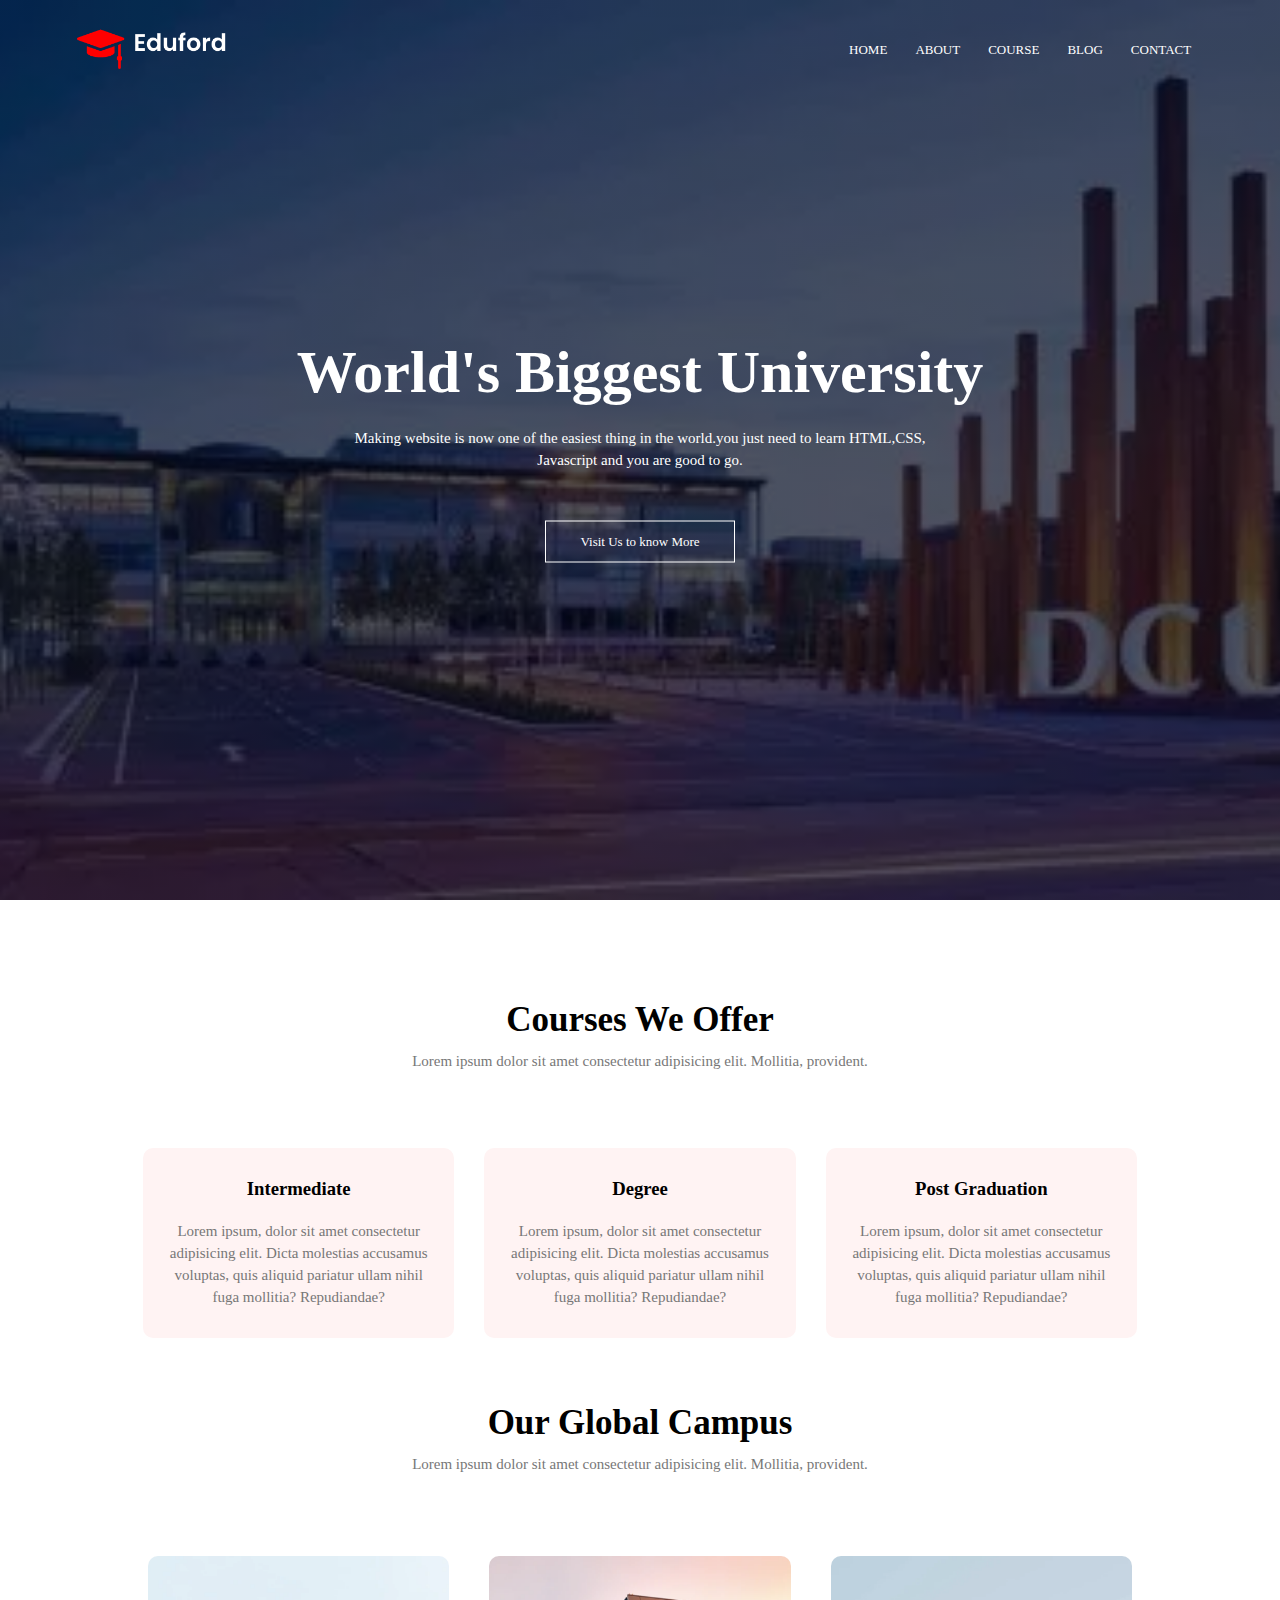
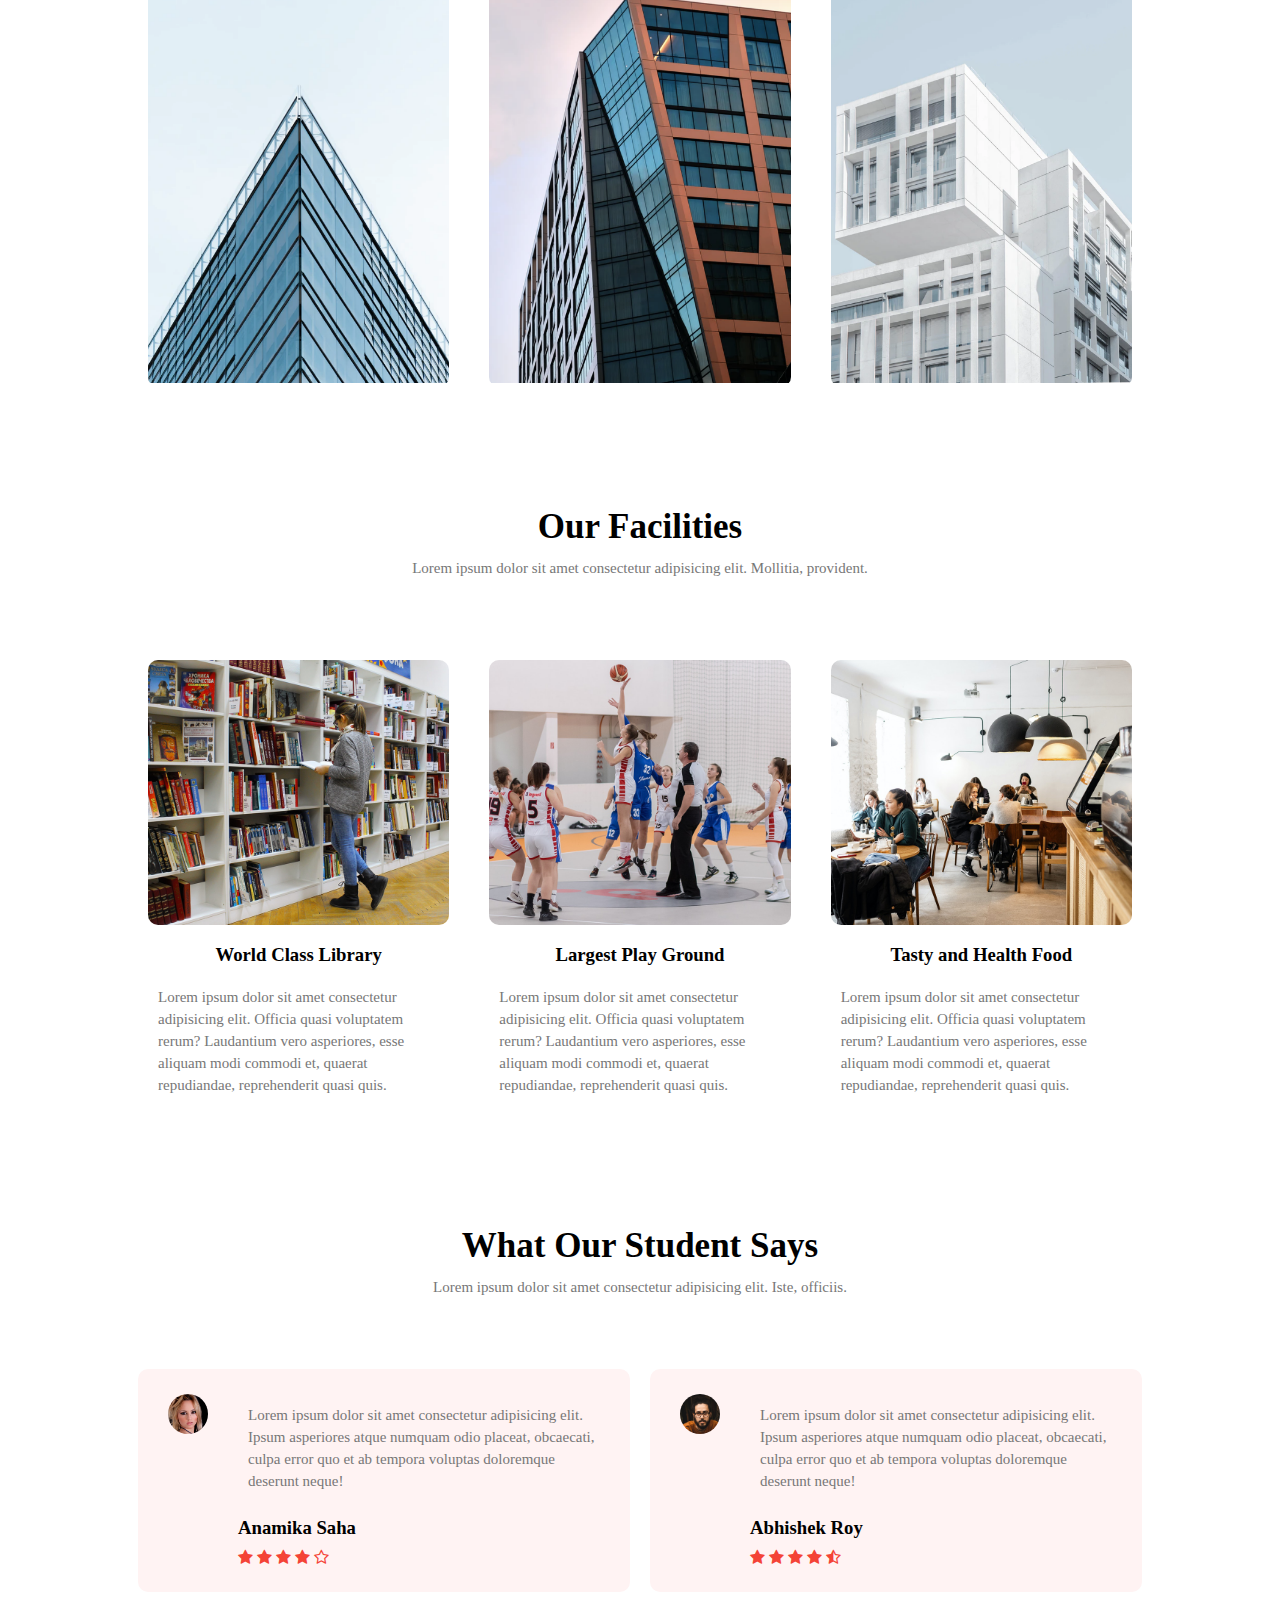
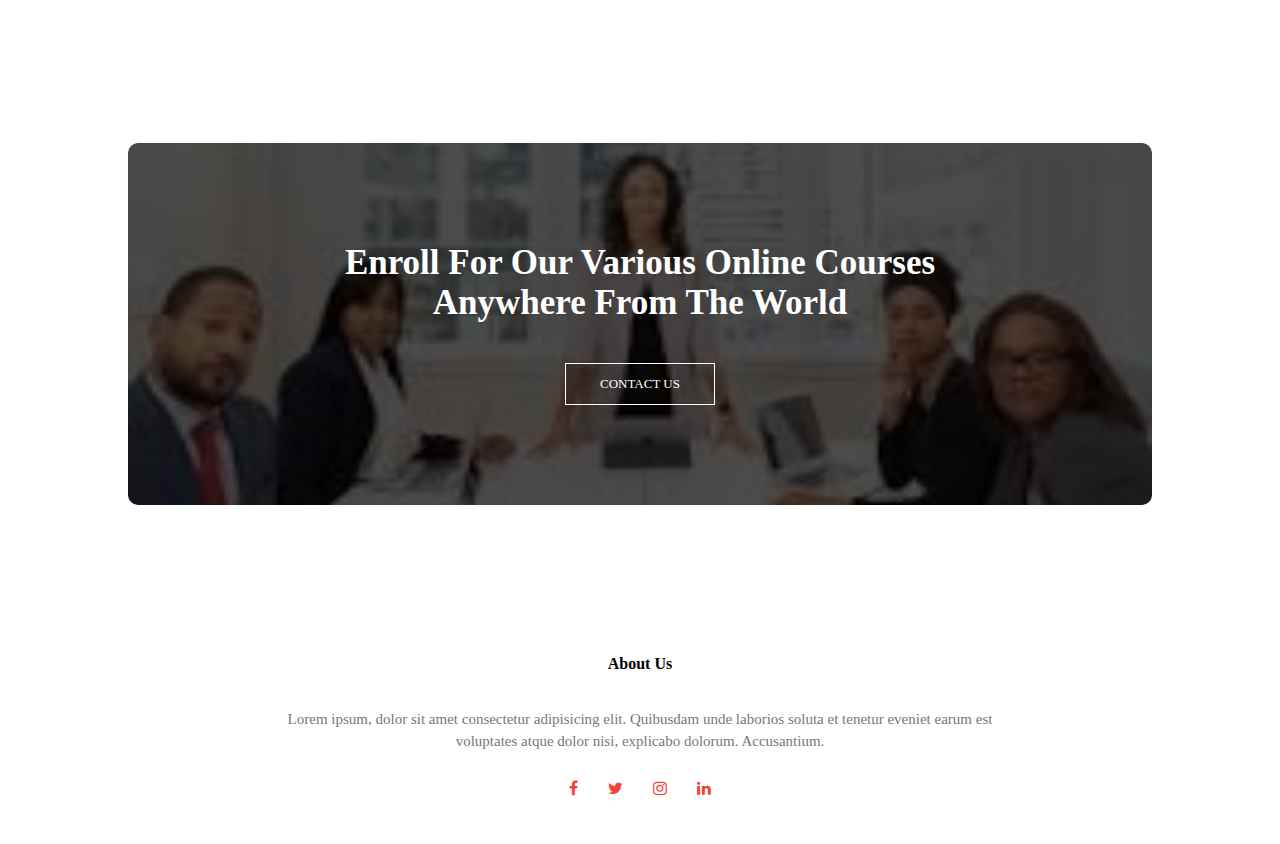
<file: index.html>
<!DOCTYPE html>
<html lang="en">
<head>
    <meta charset="UTF-8">
    <meta name="viewport" content="width=device-width, initial-scale=1.0">
    <title>Document</title>
    <link rel="stylesheet" href="./eduford.css">
    <link rel="stylesheet" href="https://cdnjs.cloudflare.com/ajax/libs/font-awesome/4.7.0/css/font-awesome.min.css">
</head>
<body>
    <div class="header">
        <nav>
            <a href="index"><img src="./images/logo1.png"></a>
            <div class="nav-links" id="navLinks">
                 <i class="fa fa-times" onclick="hidemenu()"></i> 
                <ul>
                    <li><a href="index.html">HOME</a></li>
                    <li><a href="eduford-about.html">ABOUT</a></li>
                    <li><a href="eduford-course.html">COURSE</a></li>
                    <li><a href="eduford-blog.html">BLOG</a></li>
                    <li><a href="eduford-contact.html">CONTACT</a></li>
                </ul>
            </div>
                <i class="fa fa-bars" onclick="showmenu()"></i>
        </nav>
     <div class="text-box">
        <h1>World's Biggest University</h1>
        <p>Making website is now one of the easiest thing in the world.you
             just need to learn HTML,CSS,<br>Javascript and you are good to go.</p>
             <a href="#" class="btn">Visit Us to know More</a>
      </div>
    </div>
    <!----course----->
    <div class="course">
        <h1>Courses We Offer</h1>
        <p>Lorem ipsum dolor sit amet consectetur adipisicing elit. Mollitia, provident.</p>

        <div class="row">
            <div class="course-col">
                <h3>Intermediate</h3>
                <p>Lorem ipsum, dolor sit amet consectetur adipisicing elit. 
                    Dicta molestias accusamus voluptas, quis aliquid pariatur ullam nihil fuga mollitia? Repudiandae?</p>
            </div>
            <div class="course-col">
                <h3>Degree</h3>
                <p>Lorem ipsum, dolor sit amet consectetur adipisicing elit. 
                    Dicta molestias accusamus voluptas, quis aliquid pariatur ullam nihil fuga mollitia? Repudiandae?</p>
            </div>
            <div class="course-col">
                <h3>Post Graduation</h3>
                <p>Lorem ipsum, dolor sit amet consectetur adipisicing elit. 
                    Dicta molestias accusamus voluptas, quis aliquid pariatur ullam nihil fuga mollitia? Repudiandae?</p>
            </div>
        </div>
    </div>
<!------    campus   --------->
    <div class="campus">
        <h1>Our Global Campus</h1>
        <p>Lorem ipsum dolor sit amet consectetur adipisicing elit. Mollitia, provident.</p>

        <div class="row">
            <div class="campus-col">
                <img src="./images/image1.png">
                <div class="layer">
                    <h3>LONDON</h3>
                </div>
            </div>
            <div class="campus-col">
                <img src="./images/image2.png">
                <div class="layer">
                    <h3>NEW YORK</h3>
                </div>
            </div>
            <div class="campus-col">
                <img src="./images/image3.png">
                <div class="layer">
                    <h3>WASHINGTON</h3>
                </div>
            </div>
        </div>
    </div>

<!------facilities------>

<div class="facilities">
    <h1>Our Facilities</h1>
    <p>Lorem ipsum dolor sit amet consectetur adipisicing elit. Mollitia, provident.</p>

    <div class="row">
    <div class="facilities-col">
        <img src="./images/library.png">
        <h3>World Class Library</h3>
        <p>Lorem ipsum dolor sit amet consectetur adipisicing elit. Officia quasi voluptatem rerum? 
            Laudantium vero asperiores, esse aliquam modi commodi et, 
            quaerat repudiandae, reprehenderit quasi quis.</p>
    </div>
    <div class="facilities-col">
        <img src="./images/basketball.png">
        <h3>Largest Play Ground</h3>
        <p>Lorem ipsum dolor sit amet consectetur adipisicing elit. Officia quasi voluptatem rerum? 
            Laudantium vero asperiores, esse aliquam modi commodi et, 
            quaerat repudiandae, reprehenderit quasi quis.</p>
    </div>
    <div class="facilities-col">
        <img src="./images/image4.png">
        <h3>Tasty and Health Food</h3>
        <p>Lorem ipsum dolor sit amet consectetur adipisicing elit. Officia quasi voluptatem rerum? 
            Laudantium vero asperiores, esse aliquam modi commodi et, 
            quaerat repudiandae, reprehenderit quasi quis.</p>
    </div>
    </div>
</div>
<!-------testimonials------->


<div class="testimonials">
       <h1>What Our Student Says</h1>
       <p>Lorem ipsum dolor sit amet consectetur adipisicing elit. Iste, officiis.</p>
      <div class="row">
        <div class="testimonials-col">
            <img src="./images/saha.jpg">
            <div>
                <p>Lorem ipsum dolor sit amet consectetur adipisicing elit.
                     Ipsum asperiores atque numquam odio placeat, obcaecati,
                      culpa error quo et ab tempora voluptas doloremque deserunt neque!</p>
                      <h3>Anamika Saha</h3>
                      <i class="fa fa-star"></i> 
                      <i class="fa fa-star"></i>
                      <i class="fa fa-star"></i>
                      <i class="fa fa-star"></i>
                      <i class="fa fa-star-o"></i>
            </div>
        </div>
        <div class="testimonials-col">
            <img src="./images/roy.jpg">
            <div>
                <p>Lorem ipsum dolor sit amet consectetur adipisicing elit.
                     Ipsum asperiores atque numquam odio placeat, obcaecati,
                      culpa error quo et ab tempora voluptas doloremque deserunt neque!</p>
                      <h3>Abhishek Roy</h3>
                      <i class="fa fa-star"></i> 
                      <i class="fa fa-star"></i>
                      <i class="fa fa-star"></i>
                      <i class="fa fa-star"></i>
                      <i class="fa fa-star-half-o"></i>
                     
            </div>
        </div>
      </div>
</div>

<!-------call to action-------->

<div class="cta">
    <h1>Enroll For Our Various Online Courses <br>Anywhere From The World </h1>
    <a href="#" class="btn">CONTACT US</a>
</div>

<!------- footer ------->

<div class="footer">
    <h4>About Us</h4>
    <p>Lorem ipsum, dolor sit amet consectetur adipisicing elit.
         Quibusdam unde laborios  soluta et tenetur eveniet earum est<br>
          voluptates atque dolor nisi, explicabo dolorum. Accusantium.</p>

          <div class="icons">
            <i class="fa fa-facebook"></i>
            <i class="fa fa-twitter"></i>
            <i class="fa fa-instagram"></i>
            <i class="fa fa-linkedin"></i>
          </div>
</div>




<!----javascript---->
<script>
    var navLinks = document.getElementById("navLinks");
    function showmenu(){
        navLinks.style.right = "0";
        }
        function hidemenu(){
        navLinks.style.right = "-300px";
        }
</script> 
</body>
</html>
</file>
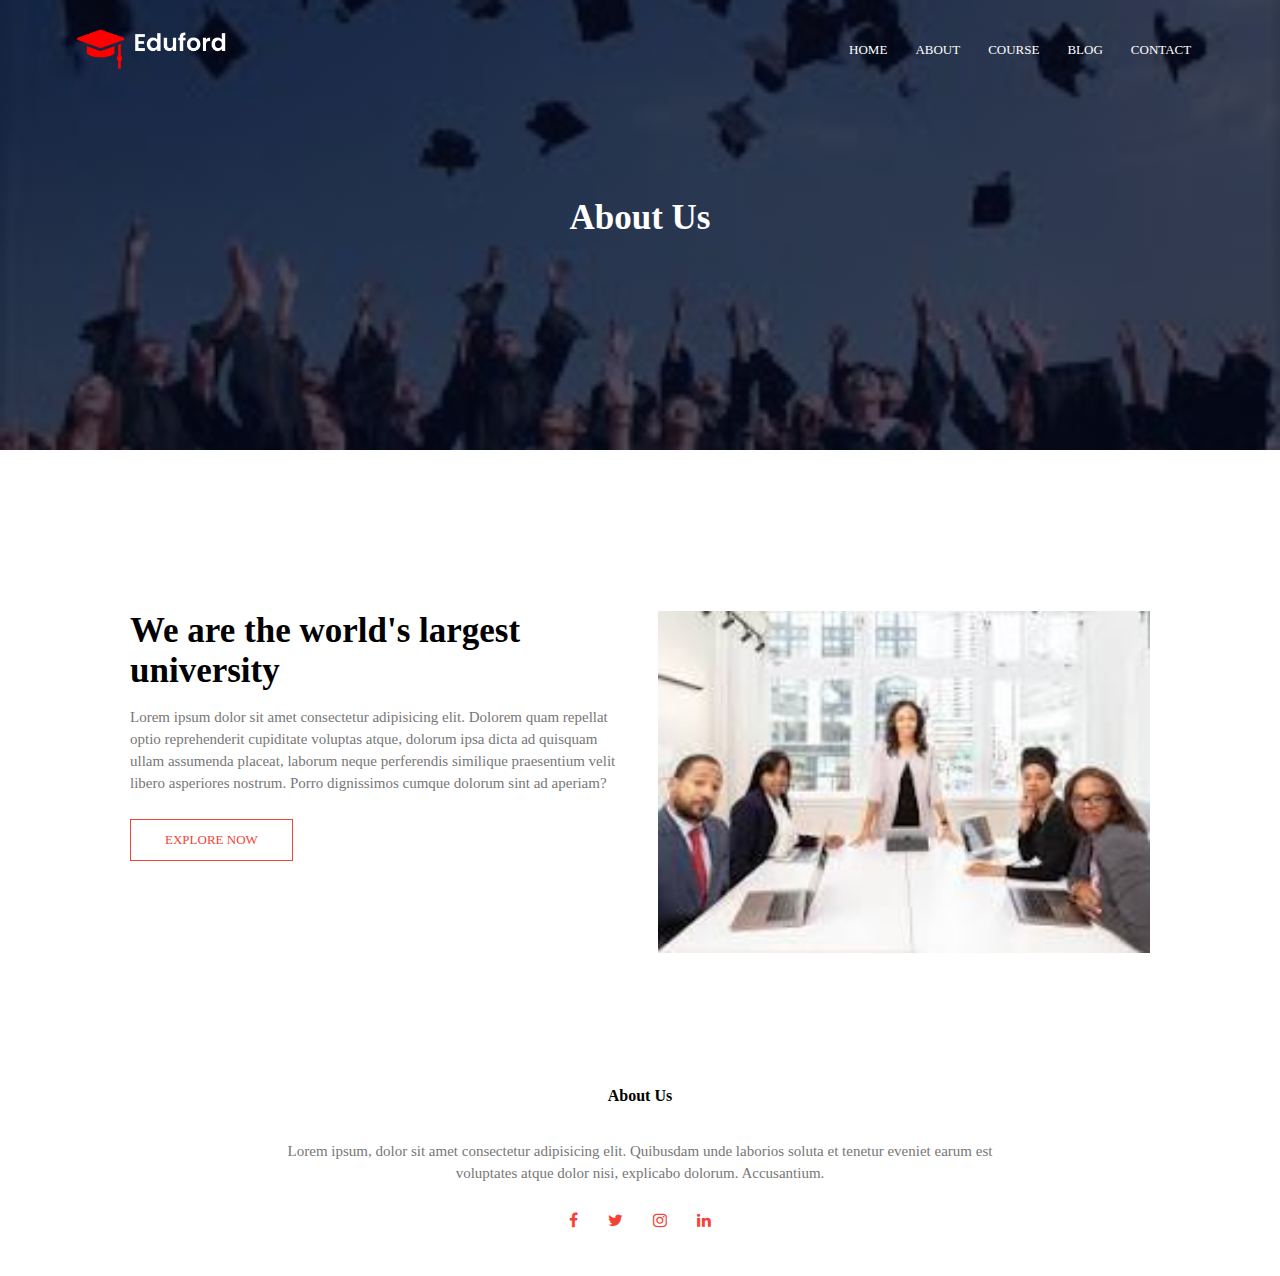
<file: eduford-about.html>
<!DOCTYPE html>
<html lang="en">
<head>
    <meta charset="UTF-8">
    <meta name="viewport" content="width=device-width, initial-scale=1.0">
    <title>Document</title>
    <link rel="stylesheet" href="./eduford.css">
    <link rel="stylesheet" href="https://cdnjs.cloudflare.com/ajax/libs/font-awesome/4.7.0/css/font-awesome.min.css">
</head>
<body>
    <div class="sub-header">
        <nav>
            <a href="index"><img src="./images/logo1.png"></a>
            <div class="nav-links" id="navLinks">
                <i class="fa fa-times" onclick="hidemenu()"></i>
                <ul>
                    <li><a href="index.html">HOME</a></li>
                    <li><a href="eduford-about.html">ABOUT</a></li>
                    <li><a href="eduford-course.html">COURSE</a></li>
                    <li><a href="eduford-blog.html">BLOG</a></li>
                    <li><a href="eduford-contact.html">CONTACT</a></li>
                </ul>
            </div>
            <i class="fa fa-bars" onclick="showmenu()"></i>
        </nav>
        <h1>About Us</h1>
    </div>

    <!------about us content-------->
    <div class="about-us">
        <div class="row">
            <div class="about-col">
                <h1>We are the world's largest university</h1>
                <p>Lorem ipsum dolor sit amet consectetur adipisicing elit. 
                    Dolorem quam repellat optio reprehenderit cupiditate voluptas atque, 
                    dolorum ipsa dicta ad quisquam ullam assumenda placeat, 
                    laborum neque perferendis similique praesentium velit libero asperiores nostrum.
                     Porro dignissimos cumque dolorum sint ad aperiam?</p>
                     <a href="#" class="btn red">EXPLORE NOW</a>
            </div>
            <div class="about-col">
                <img src="./images/about.jpg">
            </div>
        </div>
    </div>
      


<!-------call to action-------->



<!------- footer ------->

<div class="footer">
    <h4>About Us</h4>
    <p>Lorem ipsum, dolor sit amet consectetur adipisicing elit.
         Quibusdam unde laborios  soluta et tenetur eveniet earum est<br>
          voluptates atque dolor nisi, explicabo dolorum. Accusantium.</p>

          <div class="icons">
            <i class="fa fa-facebook"></i>
            <i class="fa fa-twitter"></i>
            <i class="fa fa-instagram"></i>
            <i class="fa fa-linkedin"></i>
          </div>
</div>




<!----javascript---->
<script>
    var navLinks = document.getElementById("navLinks");
    function showmenu(){
        navLinks.style.right = "0";
        }
        function hidemenu(){
        navLinks.style.right = "-300px";
        }
</script>
</body>
</html>
</file>
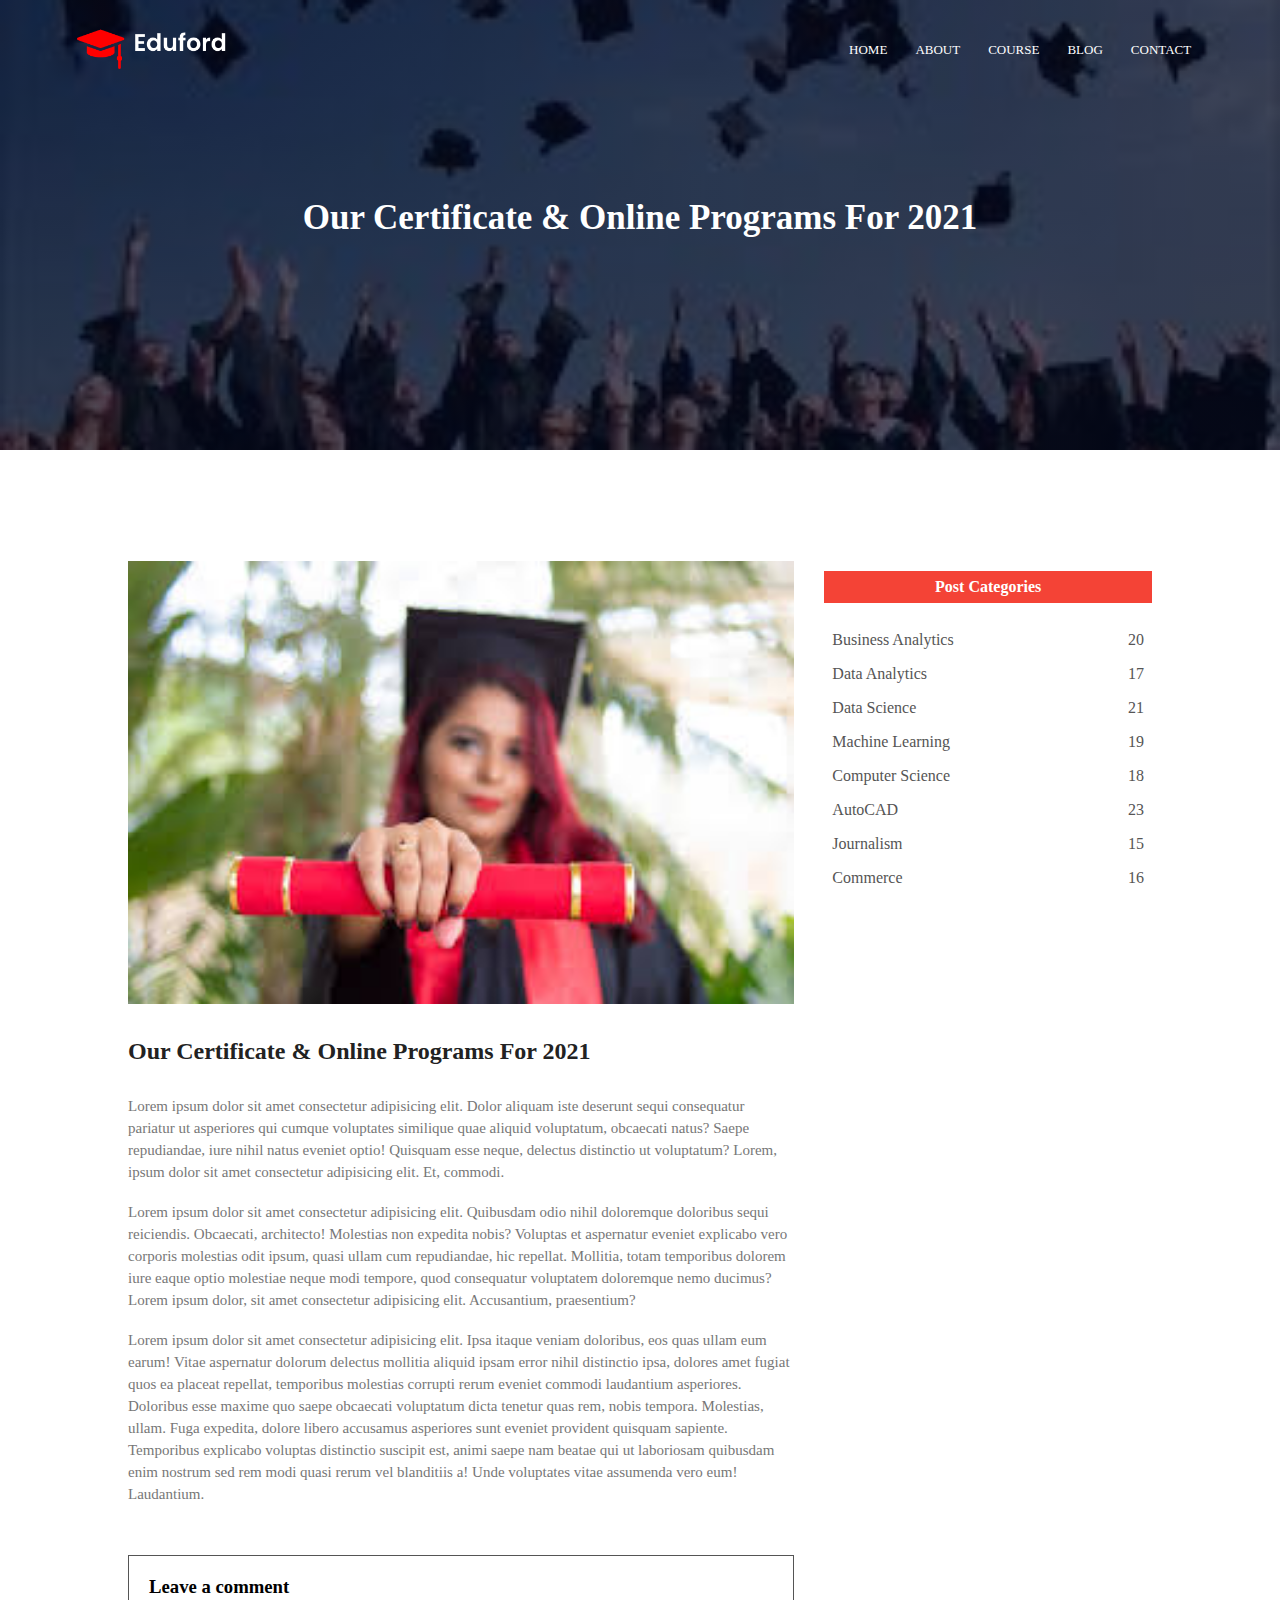
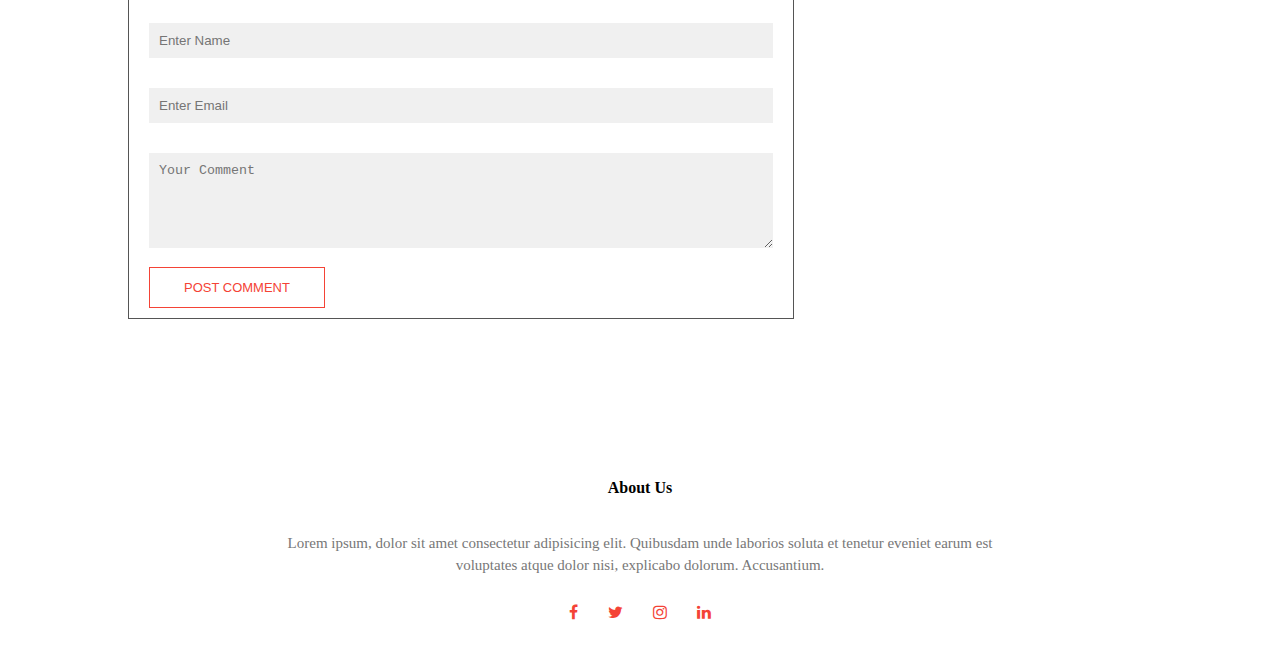
<file: eduford-blog.html>
<!DOCTYPE html>
<html lang="en">
<head>
    <meta charset="UTF-8">
    <meta name="viewport" content="width=device-width, initial-scale=1.0">
    <title>Document</title>
    <link rel="stylesheet" href="./eduford.css">
    <link rel="stylesheet" href="https://cdnjs.cloudflare.com/ajax/libs/font-awesome/4.7.0/css/font-awesome.min.css">
</head>
<body>
    <div class="sub-header">
        <nav>
            <a href="index"><img src="./images/logo1.png"></a>
            <div class="nav-links" id="navLinks">
                <i class="fa fa-times" onclick="hidemenu()"></i>
                <ul>
                    <li><a href="index.html">HOME</a></li>
                    <li><a href="eduford-about.html">ABOUT</a></li>
                    <li><a href="eduford-course.html">COURSE</a></li>
                    <li><a href="eduford-blog.html">BLOG</a></li>
                    <li><a href="eduford-contact.html">CONTACT</a></li>
                </ul>
            </div>
            <i class="fa fa-bars" onclick="showmenu()"></i>
        </nav>
        <h1>Our Certificate & Online Programs For 2021</h1>
    </div>
<!----blog----->
<div class="blog-content">

    <div class="row">
       <div class="blog-left">
            <img src="./images/program.jpg">
            <h2>Our Certificate & Online Programs For 2021</h2>
            <p>Lorem ipsum dolor sit amet consectetur adipisicing elit.
             Dolor aliquam iste deserunt sequi consequatur pariatur ut 
             asperiores qui cumque voluptates similique quae aliquid voluptatum, 
             obcaecati natus? Saepe repudiandae, iure nihil natus eveniet optio! Quisquam esse neque,
              delectus distinctio ut voluptatum?
            Lorem, ipsum dolor sit amet consectetur adipisicing elit. Et, commodi.</p>
              <br>
            <p>Lorem ipsum dolor sit amet consectetur adipisicing elit. Quibusdam odio nihil doloremque doloribus
                 sequi reiciendis. Obcaecati, architecto! Molestias non expedita nobis? Voluptas et aspernatur eveniet 
                 explicabo vero corporis molestias odit ipsum, quasi ullam cum repudiandae, hic repellat. Mollitia, totam
                  temporibus dolorem iure eaque optio molestiae neque modi tempore, quod consequatur voluptatem doloremque nemo ducimus? 
                Lorem ipsum dolor, sit amet consectetur adipisicing elit. Accusantium, praesentium?</p>
                <br>
            <p>Lorem ipsum dolor sit amet consectetur adipisicing elit. Ipsa itaque veniam doloribus, eos quas ullam eum earum!
                 Vitae aspernatur dolorum delectus mollitia aliquid ipsam error nihil distinctio ipsa,
                  dolores amet fugiat quos ea placeat repellat, temporibus molestias corrupti rerum eveniet 
                  commodi laudantium asperiores. Doloribus esse maxime quo saepe obcaecati voluptatum dicta 
                  tenetur quas rem, nobis tempora. Molestias, ullam. Fuga expedita, dolore libero accusamus 
                  asperiores sunt eveniet provident quisquam sapiente. Temporibus explicabo voluptas distinctio suscipit est, 
                  animi saepe nam beatae qui ut laboriosam quibusdam enim nostrum sed rem modi quasi rerum vel blanditiis a!
                   Unde voluptates vitae assumenda vero eum! Laudantium.</p>        

            <div class="comment-box">
                      <h3>Leave a comment</h3>
                      <form class="comment-form">
                        <input type="text" placeholder="Enter Name">
                         <input type="email" placeholder="Enter Email">
                         <textarea rows="5" placeholder="Your Comment"></textarea>
                         <button type="submit" class="btn red">POST COMMENT</button>
                      </form>
            </div>

        </div>
        <div class="blog-right">
            <h3>Post Categories</h3>
            <div>
                <span>Business Analytics</span>
                <span>20</span>
            </div>
            <div>
                <span>Data Analytics</span>
                <span>17</span>
            </div>
            <div>
                <span>Data Science</span>
                <span>21</span>
            </div>
            <div>
                <span>Machine Learning</span>
                <span>19</span>
            </div>
            <div>
                <span>Computer Science</span>
                <span>18</span>
            </div>
            <div>
                <span>AutoCAD</span>
                <span>23</span>
            </div>
            <div>
                <span>Journalism</span>
                <span>15</span>
            </div>
            <div>
                <span>Commerce</span>
                <span>16</span>
            </div>
        </div>
    </div>
</div>




<!------- footer ------->

<div class="footer">
    <h4>About Us</h4>
    <p>Lorem ipsum, dolor sit amet consectetur adipisicing elit.
         Quibusdam unde laborios  soluta et tenetur eveniet earum est<br>
          voluptates atque dolor nisi, explicabo dolorum. Accusantium.</p>

          <div class="icons">
            <i class="fa fa-facebook"></i>
            <i class="fa fa-twitter"></i>
            <i class="fa fa-instagram"></i>
            <i class="fa fa-linkedin"></i>
          </div>
</div>




<!----javascript---->
<script>
    var navLinks = document.getElementById("navLinks");
    function showmenu(){
        navLinks.style.right = "0";
        }
        function hidemenu(){
        navLinks.style.right = "-300px";
        }
</script>
</body>
</html>
</file>
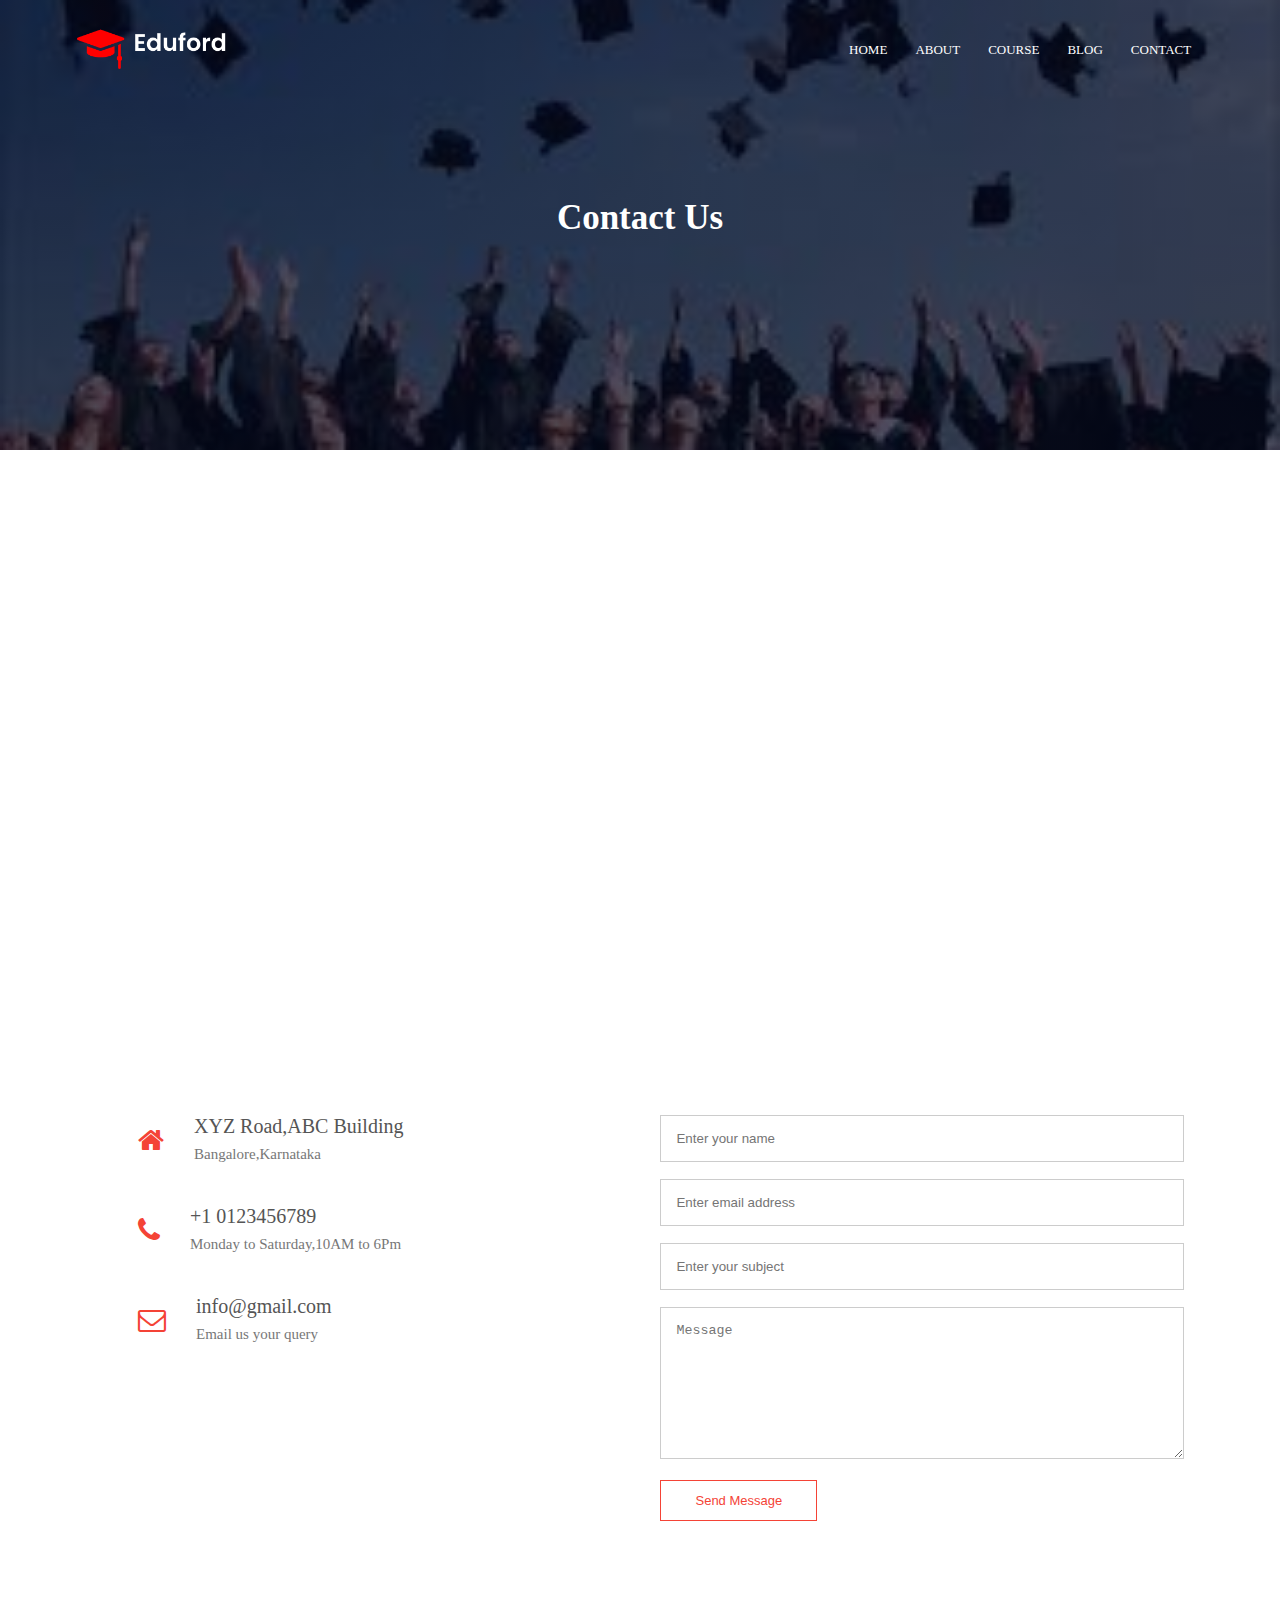
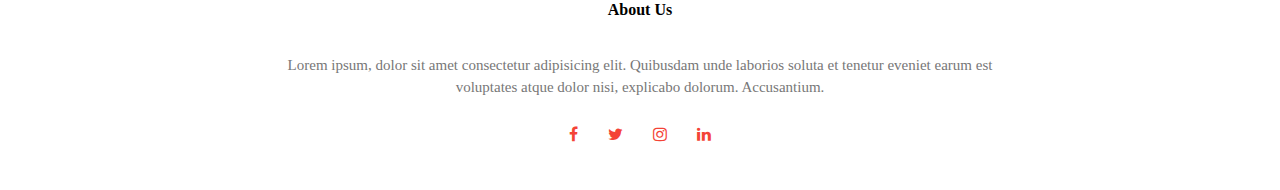
<file: eduford-contact.html>
<!DOCTYPE html>
<html lang="en">
<head>
    <meta charset="UTF-8">
    <meta name="viewport" content="width=device-width, initial-scale=1.0">
    <title>Document</title>
    <link rel="stylesheet" href="./eduford.css">
    <link rel="stylesheet" href="https://cdnjs.cloudflare.com/ajax/libs/font-awesome/4.7.0/css/font-awesome.min.css">
</head>
<body>
    <div class="sub-header">
        <nav>
            <a href="index"><img src="./images/logo1.png"></a>
            <div class="nav-links" id="navLinks">
                <i class="fa fa-times" onclick="hidemenu()"></i>
                <ul>
                    <li><a href="index.html">HOME</a></li>
                    <li><a href="eduford-about.html">ABOUT</a></li>
                    <li><a href="eduford-course.html">COURSE</a></li>
                    <li><a href="eduford-blog.html">BLOG</a></li>
                    <li><a href="eduford-contact.html">CONTACT</a></li>
                </ul>
            </div>
            <i class="fa fa-bars" onclick="showmenu()"></i>
        </nav>
        <h1>Contact Us</h1>
    </div>

    <!------contact us-------->

<div class="location">
<iframe src="https://www.google.com/maps/embed?pb=!1m18!1m12!1m3!1d198740.17535612397!2d-77.17938841904721!3d38.89390590047734!2m3!1f0!2f0!3f0!3m2!1i1024!2i768!4f13.1!3m3!1m2!1s0x89b7c6de5af6e45b%3A0xc2524522d4885d2a!2sWashington%2C%20DC%2C%20USA!5e0!3m2!1sen!2sin!4v1748362684392!5m2!1sen!2sin" width="600" height="450" style="border:0;" allowfullscreen="" loading="lazy" referrerpolicy="no-referrer-when-downgrade"></iframe>
</div>
<div class="contact-us">
   <div class="row">
    <div class="contact-col">
       <div>
         <i class="fa fa-home"></i>
         <span>
            <h5>XYZ Road,ABC Building</h5>
            <p>Bangalore,Karnataka</p>
         </span>
       </div>
        <div>
         <i class="fa fa-phone"></i>
         <span>
            <h5>+1 0123456789</h5>
            <p>Monday to Saturday,10AM to 6Pm</p>
         </span>
       </div>
        <div>
         <i class="fa fa-envelope-o"></i>
         <span>
            <h5>info@gmail.com</h5>
            <p>Email us your query</p>
         </span>
        </div>
    </div>
    <div class="contact-col">
        <form>
            <input type="text" placeholder="Enter your name">
            <input type="email" placeholder="Enter email address">
            <input type="text" placeholder="Enter your subject">
            <textarea rows="8" placeholder="Message"></textarea>
            <button type="submit" class="btn red">Send Message</button>
        </form>
    </div>
   </div>
</div>
<!------- footer ------->

<div class="footer">
    <h4>About Us</h4>
    <p>Lorem ipsum, dolor sit amet consectetur adipisicing elit.
         Quibusdam unde laborios  soluta et tenetur eveniet earum est<br>
          voluptates atque dolor nisi, explicabo dolorum. Accusantium.</p>

          <div class="icons">
            <i class="fa fa-facebook"></i>
            <i class="fa fa-twitter"></i>
            <i class="fa fa-instagram"></i>
            <i class="fa fa-linkedin"></i>
          </div>
</div>




<!----javascript---->
<script>
    var navLinks = document.getElementById("navLinks");
    function showmenu(){
        navLinks.style.right = "0";
        }
        function hidemenu(){
        navLinks.style.right = "-300px";
        }
</script>
</body>
</html>
</file>
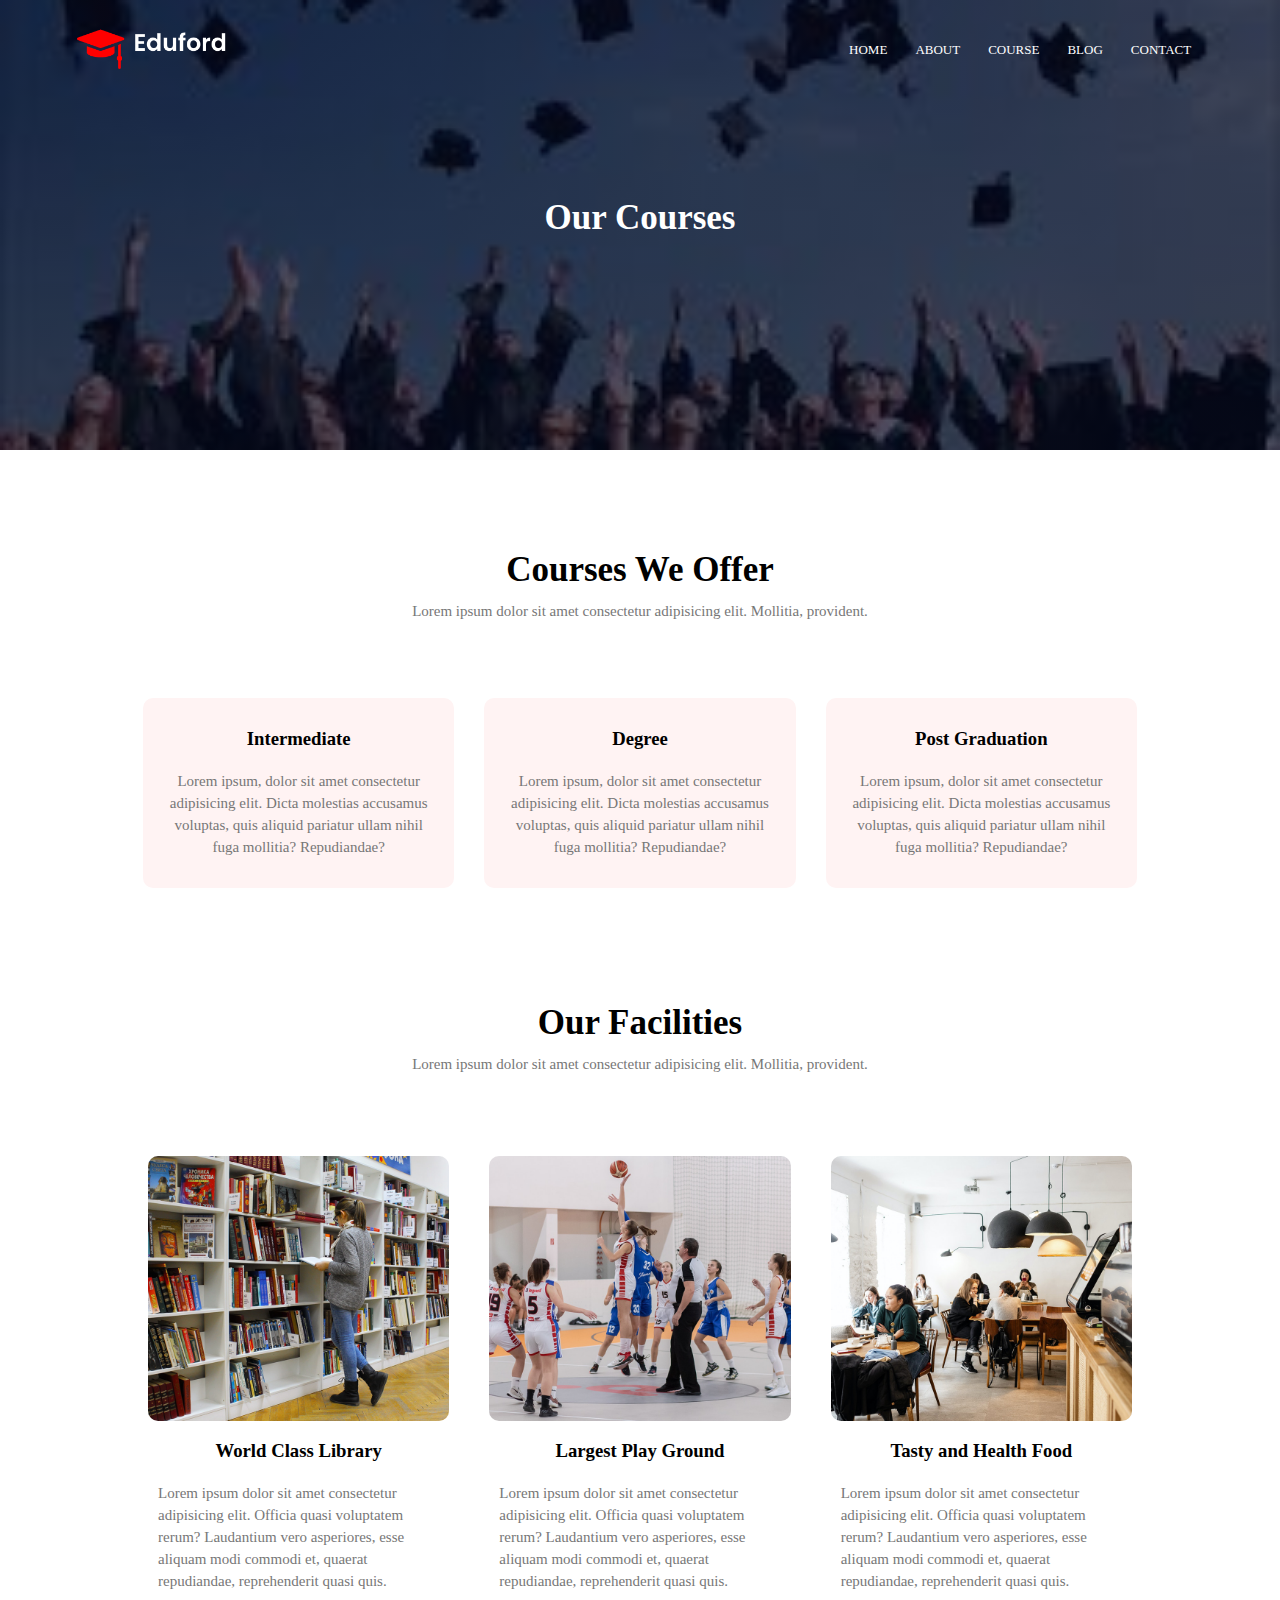
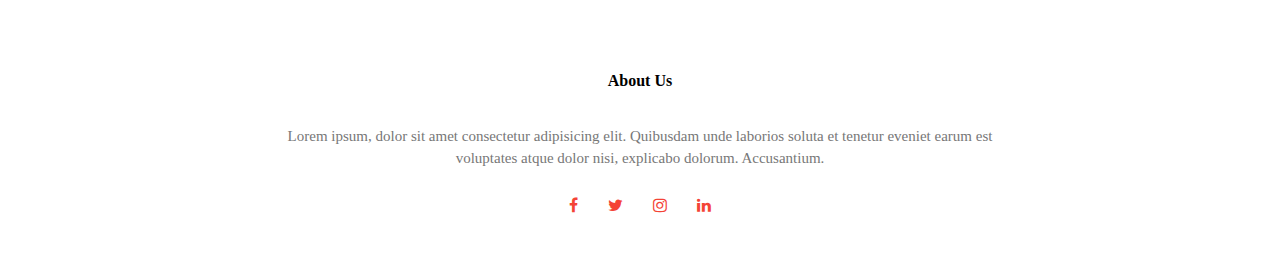
<file: eduford-course.html>
<!DOCTYPE html>
<html lang="en">
<head>
    <meta charset="UTF-8">
    <meta name="viewport" content="width=device-width, initial-scale=1.0">
    <title>Document</title>
    <link rel="stylesheet" href="./eduford.css">
    <link rel="stylesheet" href="https://cdnjs.cloudflare.com/ajax/libs/font-awesome/4.7.0/css/font-awesome.min.css">
</head>
<body>
    <div class="sub-header">
        <nav>
            <a href="index"><img src="./images/logo1.png"></a>
            <div class="nav-links" id="navLinks">
                <i class="fa fa-times" onclick="hidemenu()"></i>
                <ul>
                    <li><a href="index.html">HOME</a></li>
                    <li><a href="eduford-about.html">ABOUT</a></li>
                    <li><a href="eduford-course.html">COURSE</a></li>
                    <li><a href="eduford-blog.html">BLOG</a></li>
                    <li><a href="eduford-contact.html">CONTACT</a></li>
                </ul>
            </div>
            <i class="fa fa-bars" onclick="showmenu()"></i>
        </nav>
        <h1>Our Courses</h1>
    </div>

<!------ course      ------>    
 <div class="course">
        <h1>Courses We Offer</h1>
        <p>Lorem ipsum dolor sit amet consectetur adipisicing elit. Mollitia, provident.</p>

        <div class="row">
            <div class="course-col">
                <h3>Intermediate</h3>
                <p>Lorem ipsum, dolor sit amet consectetur adipisicing elit. 
                    Dicta molestias accusamus voluptas, quis aliquid pariatur ullam nihil fuga mollitia? Repudiandae?</p>
            </div>
            <div class="course-col">
                <h3>Degree</h3>
                <p>Lorem ipsum, dolor sit amet consectetur adipisicing elit. 
                    Dicta molestias accusamus voluptas, quis aliquid pariatur ullam nihil fuga mollitia? Repudiandae?</p>
            </div>
            <div class="course-col">
                <h3>Post Graduation</h3>
                <p>Lorem ipsum, dolor sit amet consectetur adipisicing elit. 
                    Dicta molestias accusamus voluptas, quis aliquid pariatur ullam nihil fuga mollitia? Repudiandae?</p>
            </div>
        </div>
    </div>

    <!------facilities------->

    <div class="facilities">
    <h1>Our Facilities</h1>
    <p>Lorem ipsum dolor sit amet consectetur adipisicing elit. Mollitia, provident.</p>

    <div class="row">
    <div class="facilities-col">
        <img src="./images/library.png">
        <h3>World Class Library</h3>
        <p>Lorem ipsum dolor sit amet consectetur adipisicing elit. Officia quasi voluptatem rerum? 
            Laudantium vero asperiores, esse aliquam modi commodi et, 
            quaerat repudiandae, reprehenderit quasi quis.</p>
    </div>
    <div class="facilities-col">
        <img src="./images/basketball.png">
        <h3>Largest Play Ground</h3>
        <p>Lorem ipsum dolor sit amet consectetur adipisicing elit. Officia quasi voluptatem rerum? 
            Laudantium vero asperiores, esse aliquam modi commodi et, 
            quaerat repudiandae, reprehenderit quasi quis.</p>
    </div>
    <div class="facilities-col">
        <img src="./images/image4.png">
        <h3>Tasty and Health Food</h3>
        <p>Lorem ipsum dolor sit amet consectetur adipisicing elit. Officia quasi voluptatem rerum? 
            Laudantium vero asperiores, esse aliquam modi commodi et, 
            quaerat repudiandae, reprehenderit quasi quis.</p>
    </div>
    </div>
</div>

<!------- footer ------->

<div class="footer">
    <h4>About Us</h4>
    <p>Lorem ipsum, dolor sit amet consectetur adipisicing elit.
         Quibusdam unde laborios  soluta et tenetur eveniet earum est<br>
          voluptates atque dolor nisi, explicabo dolorum. Accusantium.</p>

          <div class="icons">
            <i class="fa fa-facebook"></i>
            <i class="fa fa-twitter"></i>
            <i class="fa fa-instagram"></i>
            <i class="fa fa-linkedin"></i>
          </div>
</div>




<!----javascript---->
<script>
    var navLinks = document.getElementById("navLinks");
    function showmenu(){
        navLinks.style.right = "0";
        }
        function hidemenu(){
        navLinks.style.right = "-300px";
        }
</script>
</body>
</html>
</file>
<file: eduford.css>
*{
    margin:0;
    padding:0;
}
.header{
    height:100vh;
    width:100%;
    background-image:linear-gradient(rgba(4,9,30,0.7)),url(./images/edu.webp);
    background-position:center;
    background-size:cover;
    position: relative;
}
nav{
    display:flex;
    padding:2% 6%;
    justify-content:space-between;
    align-items:center;
}
nav img{
    width:150px;
}
.nav-links{
    text-align:right;
}
.nav-links li{
    list-style:none;
    display: inline-block;
    padding:8px 12px;
    position:relative;
}
.nav-links a{
    text-decoration:none;
    color:#fff;
    font-size:13px;
}
.text-box{
    width:90%; 
    color:#fff;
    position:absolute;
    top:50%;
    left:50%; 
    transform:translate(-50%,-50%);
    text-align:center; 
}
.text-box h1{
    font-size:60px;
}
.text-box p{
    margin:10px 0 40px; 
    color: #fff;
    font-size:15px;
}
.btn{
    display: inline-block;  
    text-decoration: none;
    color:#fff;
    border:1px solid #fff;
    padding:12px 34px; 
    font-size:13px;
    background:transparent;
    position: relative;
    cursor: pointer;
}
.btn:hover{
    border:1px solid #f44336;
    background-color: #f44336;
    transition:1s;
}
nav .fa{
    display:none;
}
@media screen and (max-width:700px){
    .text-box h1{
        font-size:20px;
    }
    .nav-links ul li{
         display: block; 
    }
    .nav-links{
        position:fixed;
        background-color: #f44336;
        height:100vh;
        width:200px;
        top:0; 
        right:-300px;  
        text-align: left;
        z-index:2;
        transition:1s;
    }
    nav .fa{
        display: block;
         color: #fff; 
         margin:10px;
        cursor: pointer;
        font-size:22px;
    } 
    .nav-links ul{
        padding:30px;
    }
}

/* ----course----- */

.course{
     width:80%; 
     margin:auto;
    text-align: center;
    padding-top:100px;
}
h1{
    font-size:35px;
    font-weight: 600;
}p{
    color: #777;
    font-size:15px;
    font-weight:300;
    line-height:22px;
    padding:10px;
}
.row{
    display: flex;
    justify-content: space-between;
    margin-top:5%;
}
.course-col{
    background-color:#fff3f3;
    border-radius:10px;
    margin-bottom:5%;
    padding:20px 12px;
    box-sizing: border-box;
    margin:15px;
    transition:0.5s;
}
h3{
    text-align: center;
    font-weight: 600;
     margin:10px 0;
} 
.course-col:hover{
    box-shadow:0 0 20px rgba(0,0,0,0.2);
}
@media screen and (max-width:700px){
    .row{
        flex-direction: column;
    }
}

/*--------- campus-------- */

.campus{
    width:80%;
    margin: auto;
    text-align: center;
    padding-top:50px;
}
.campus-col{
    border-radius:10px;
    margin-bottom:30px; 
    position: relative;
    overflow: hidden; 
    /* flex-basis:32%;  */
    margin:20px;
}
.campus-col img{
    width:100%;
}
.layer{
    background-color:transparent;
    height:100%;
    width:100%;
    position: absolute;
    top:0;
    left:0; 
    transition:0.5s;
}
.layer:hover{
    background-color:rgba(226,0,0,0.7);
}
.layer h3{
    width:100%;
    font-weight:500;
    color: #fff;
    font-size:25px;
    bottom:0; 
    left:50%;
    transform:translateX(-50%); 
    position: absolute;
    opacity:0;
    transition:0.5s;
}
.layer:hover h3{
    opacity:1;
    bottom:50%;
}

/*------------facilities--------- */
.facilities{
    width:80%;
    margin:auto;
    padding-top:100px;
    text-align:center;
}
.facilities-col{
    border-radius:10px;
    margin-bottom:5%;
    /* flex-basis:31%; */
    margin:20px;
    text-align: left;
}
.facilities-col img{
    width:100%;
    border-radius:10px;
}
.facilities-col h3{
    margin-top:15px;
}


/* -------testimonials-------- */

.testimonials{
    width:80%;
    margin:auto;
    padding-top:100px;
    text-align: center;
}
.testimonials-col{
    margin:10px;
    border-radius:10px;
    margin-bottom:5%; 
    text-align: left;
    background-color: #fff3f3;
    padding:25px;
    cursor: pointer;
    display: flex; 
}
.testimonials-col img{
    height:40px;
    margin-left:5px;
    margin-right:30px;
    border-radius:50%;
}
.testimonials-col h3{
     margin-top:15px; 
    text-align: left; 
}
.testimonials-col .fa{
    color: #f44336;
}
@media screen and (max-width:700px){
    .testimonials-col img{
      
        margin-left:0px; 
        margin-right:15px;
    }
}

/*------- call to action -------*/
.cta{
    margin:100px auto;
    width:80%;
    background:linear-gradient(rgba(0,0,0,0.7)),url(./images/download\ \(1\).jpg);
    background-position:center;
    background-size: cover;
    border-radius:10px;
    text-align: center;
    padding:100px 0;
}
.cta h1{
    color: #fff;
    margin-bottom:40px;
    padding:0; 
}
@media screen and (max-width:700px){
    .cta h1{
          font-size:25px; 
    }
}


/*-------footer--------*/

.footer{
    width:100%;
    text-align: center;
    padding:30px 0;
}
.footer h4{
    margin-bottom:25px;
    margin-top:20px;
    font-weight: 600;
}
.icons .fa{
    color:#f44336;
    margin:0 13px; 
    cursor: pointer;
    padding:18px 0;
}



/*--------about us page----------*/

.sub-header{
    height:50vh;
    width:100%;
    background-image:linear-gradient(rgba(4,9,30,0.7)),url(./images/imagesback.jpg);
    background-position:center;
    background-size:cover;
    text-align: center;
    color: #fff;
}
.sub-header h1{
    margin-top:100px;
}
.about-us{
    width:80%;
    margin: auto;
    padding-top:80px;
    padding-bottom:50px;
}
.about-col{
    flex-basis:48%;
    padding:30px 2px;
}
.about-col img{
    width:100%;
}
.about-col h1{
    padding-top:0;
}
.about-col p{
    padding:15px 0 25px;
}
.red{
    border:1px solid #f44336;
    background:transparent;
    color: #f44336;
}
.red:hover{
    color:#fff;
}

/*------- blog-content ----*/
.blog-content{
    width:80%;
    margin: auto;
    padding:60px 0;
}
.blog-left{
    flex-basis:65%; 
}
.blog-left img{
    width:100%;
}
.blog-left h2{
    color:#222;
    font-weight: 600;
    margin:30px 0;
}
.blog-left p{
    padding:#999;
    padding:0;
}
.blog-right{
    flex-basis:32%;
}
.blog-right h3{
    background-color:#f44336;
    color: #fff;
    padding:7px 0;
    font-size:16px;
    margin-bottom:20px;
}
.blog-right div{
    display: flex;
    align-items: center;
    justify-content: space-between;
    color:#555;
    padding:8px;
    /* box-sizing: border-box; */
}
.comment-box{
    border:1px solid #555;
    margin:50px 0; 
    padding:10px 20px;
}
.comment-box h3{
    text-align: left;
}
.comment-form input,.comment-form textarea{
    width:100%;
    padding:10px;
    margin:15px 0;
    box-sizing: border-box;
    border: none;
    outline:none;
    background: #f0f0f0;;
}
@media screen and (max-width:700px){
    .sub-header h1{
        font-size:24px;
    }
}
.location{
    width:80%;
    margin:auto;
    padding:80px 0;
}
.location iframe{
    width:100%;
}
.contact-us{
    width:80%;
    margin: auto;
}
.contact-col{
    flex-basis:48%;
    margin-bottom:30px;
}
.contact-col div{
    display:flex;
    align-items: center;
    margin-bottom:40px;
}
.contact-col div .fa{
    font-size:28px;
    color:#f44336;
    margin:10px;
    margin-right:30px;
}
.contact-col div p{
    padding:0;
}
.contact-col div h5{
    font-size:20px;
    margin-bottom:5px;
    color:#555;
    font-weight:400;
}
.contact-col input,.contact-col textarea{
    width:100%;
    padding:15px;
    margin-bottom:17px;
    outline:none;
    border:1px solid #ccc;
    /* box-sizing: border-box; */
}
</file>
